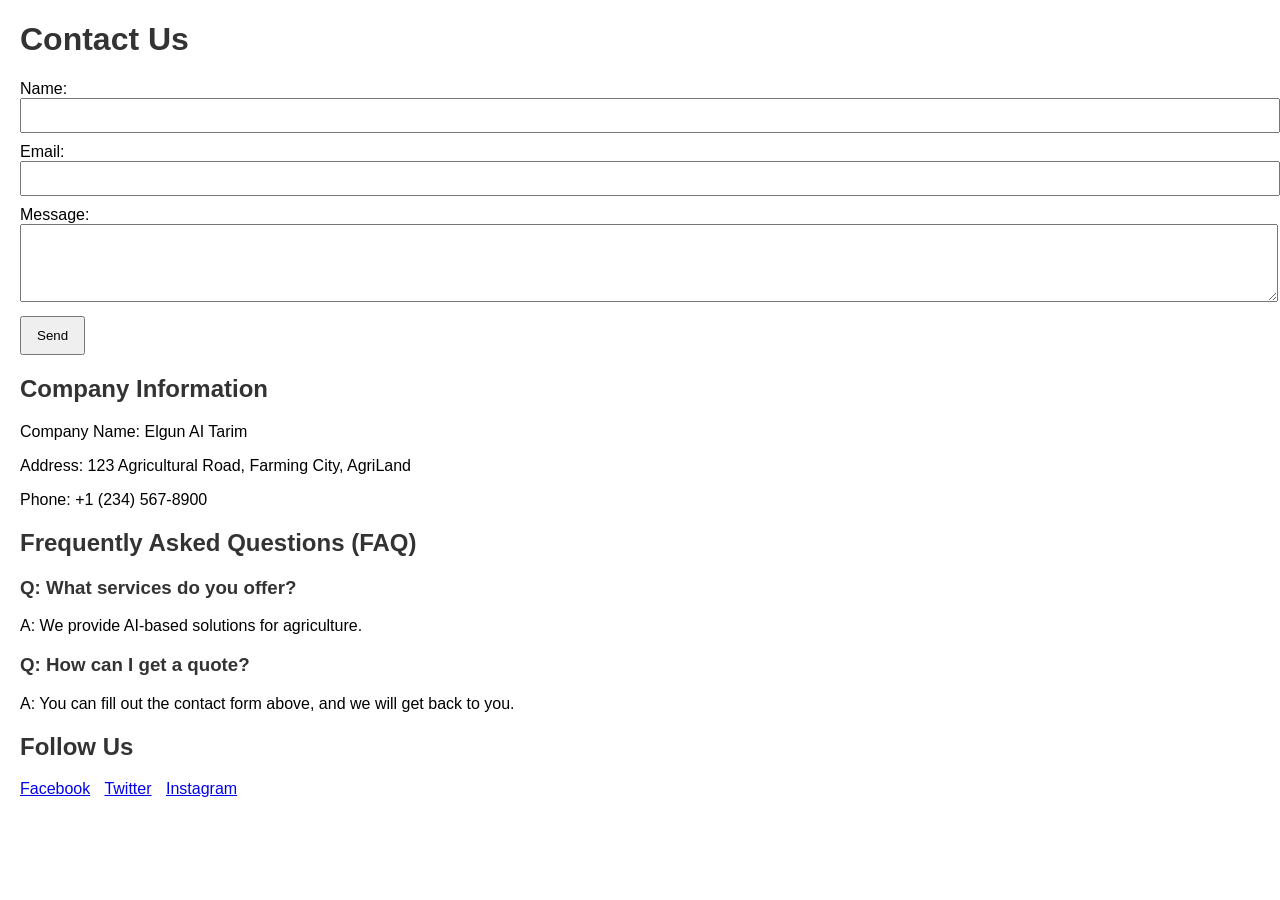
<file: iletisim.html>
<!DOCTYPE html>
<html lang="en">
<head>
    <meta charset="UTF-8">
    <meta name="viewport" content="width=device-width, initial-scale=1.0">
    <title>Contact Us</title>
    <style>
        body { font-family: Arial, sans-serif; margin: 20px; }
        h1, h2, h3 { color: #333; }
        form { margin-top: 20px; }
        input, textarea { width: 100%; margin-bottom: 10px; padding: 8px; }
        button { padding: 10px 15px; }
        .social-links a { margin-right: 10px; }
    </style>
</head>
<body>
    <h1>Contact Us</h1>
    <form>
        <label for="name">Name:</label>
        <input type="text" id="name" name="name" required>
        <label for="email">Email:</label>
        <input type="email" id="email" name="email" required>
        <label for="message">Message:</label>
        <textarea id="message" name="message" rows="4" required></textarea>
        <button type="submit">Send</button>
    </form>
    <h2>Company Information</h2>
    <p>Company Name: Elgun AI Tarim</p>
    <p>Address: 123 Agricultural Road, Farming City, AgriLand</p>
    <p>Phone: +1 (234) 567-8900</p>
    <h2>Frequently Asked Questions (FAQ)</h2>
    <h3>Q: What services do you offer?</h3>
    <p>A: We provide AI-based solutions for agriculture.</p>
    <h3>Q: How can I get a quote?</h3>
    <p>A: You can fill out the contact form above, and we will get back to you.</p>
    <h2>Follow Us</h2>
    <div class="social-links">
        <a href="https://www.facebook.com/elgunai" target="_blank">Facebook</a>
        <a href="https://twitter.com/elgunai" target="_blank">Twitter</a>
        <a href="https://www.instagram.com/elgunai" target="_blank">Instagram</a>
    </div>
</body>
</html>
</file>
